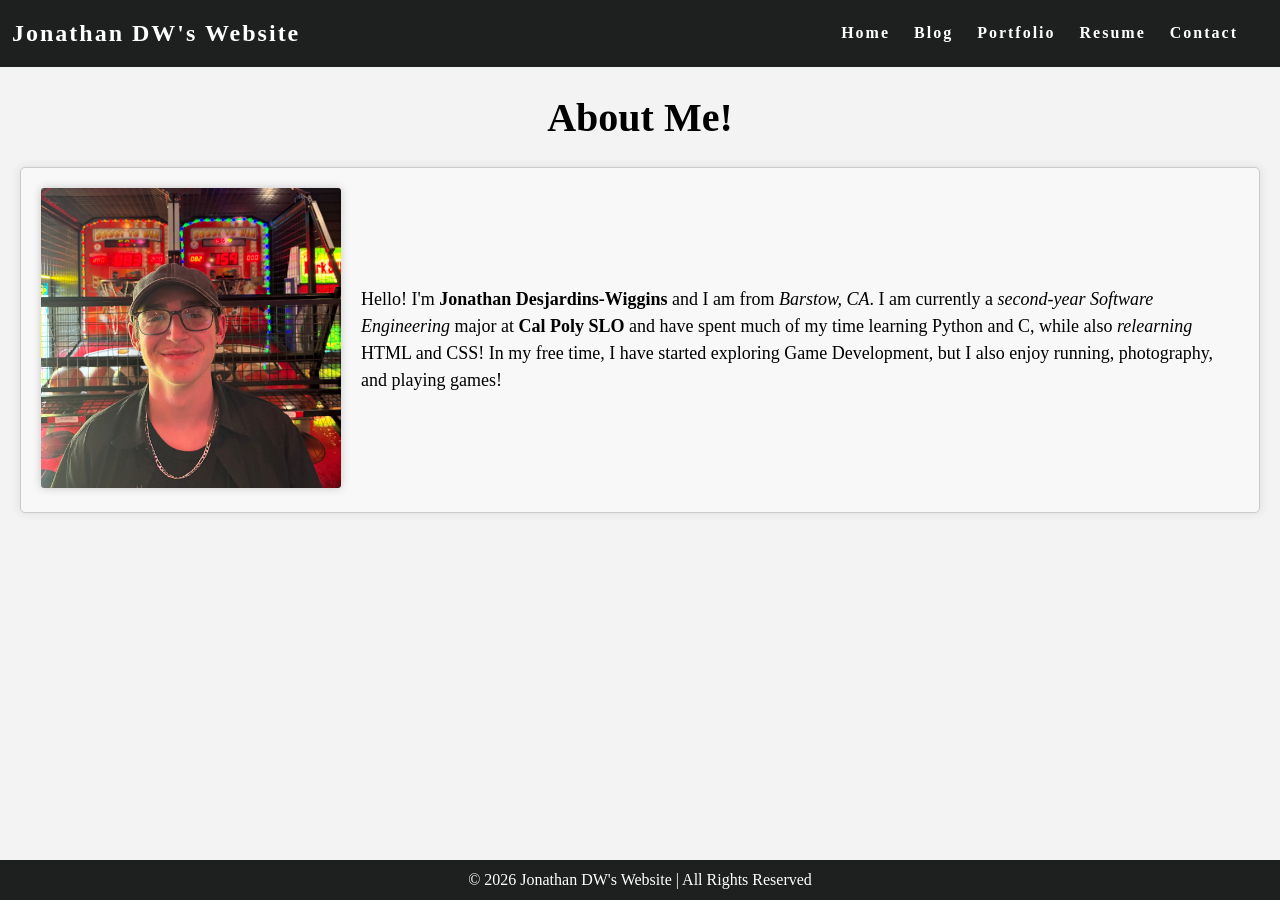
<file: index.html>
<!DOCTYPE html>
<html>
    <head>
        <title>Jonathan DW's Website</title>
        <link rel="stylesheet" href="styles.css" />
    </head>
    <body>
        <nav class="navbar">
            <h1 class="logo">
                <a href="index.html">Jonathan DW's Website</a>
            </h1>
            <ul class="nav-list">
                <li><a href="index.html">Home</a></li>
                <li><a href="blog.html">Blog</a></li>
                <li><a href="portfolio.html">Portfolio</a></li>
                <li><a href="resume.html">Resume</a></li>
                <li><a href="contact.html">Contact</a></li>
            </ul>
        </nav>
        <main>
            <h1 class="page-title">About Me!</h1>
            <div class="about">
                <div class="about-image">
                    <img src="images/me_arcade.jpeg" alt="Image of Jonathan DW at an arcade.">
                </div>
                <div class="about-text">
                    <p>Hello! I'm <strong>Jonathan Desjardins-Wiggins</strong> and I am from <em>Barstow, CA</em>. I am currently a 
                    <em>second-year Software Engineering</em> major at <strong>Cal Poly SLO</strong> and have spent much of my time 
                    learning Python and C, while also <em>relearning</em> HTML and CSS! In my free time, I have started exploring 
                    Game Development, but I also enjoy running, photography, and playing games!</p>
                </div>
            </div>
        </main>
        <footer class="footer">© 2026 Jonathan DW's Website | All Rights Reserved</footer>
    </body>
</html>
</file>
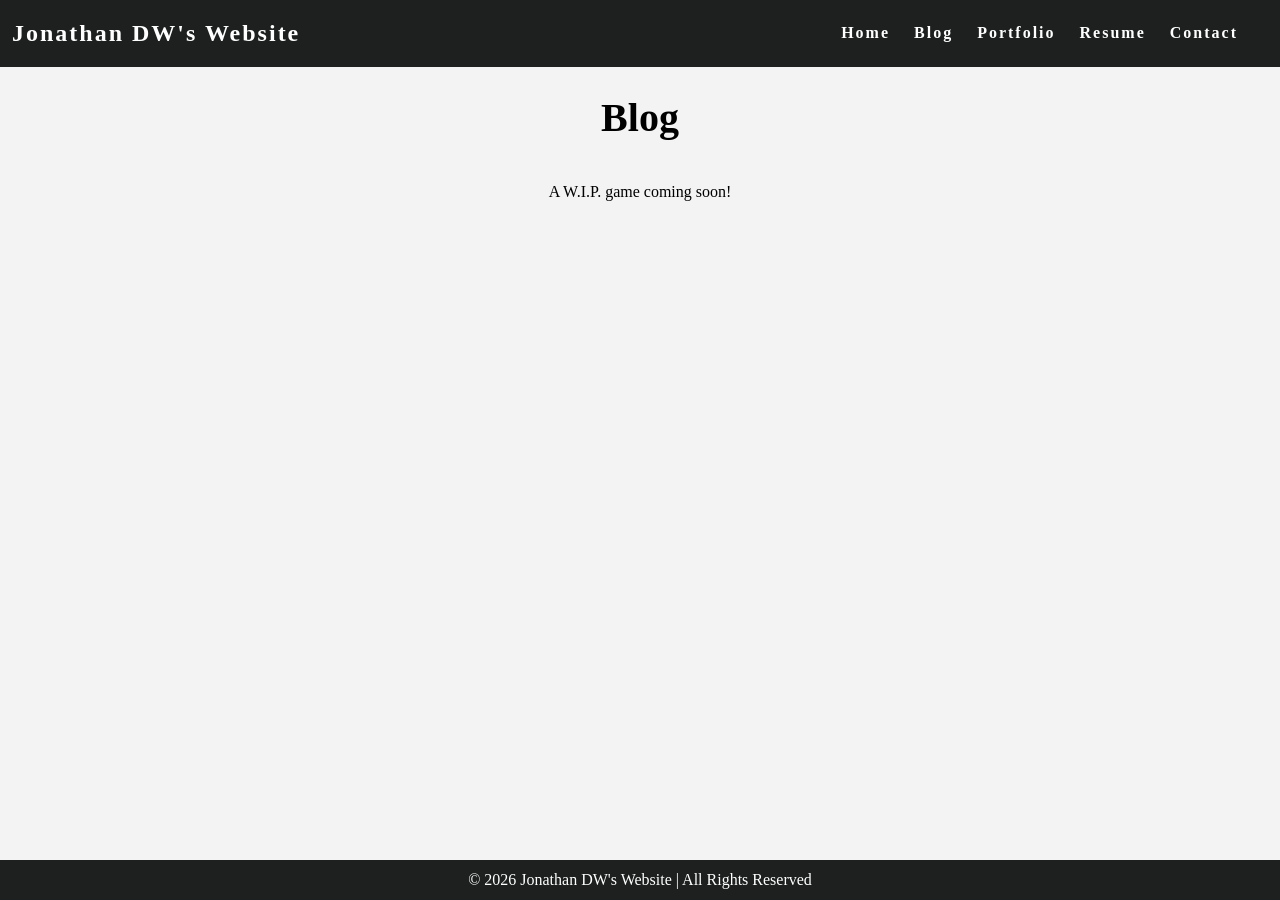
<file: blog.html>
<!DOCTYPE html>
<html>
    <head>
        <title>Jonathan DW's Website</title>
        <link rel="stylesheet" href="styles.css" />
    </head>
    <body>
        <nav class="navbar">
            <h1 class="logo">
                <a href="index.html">Jonathan DW's Website</a>
            </h1>
            <ul class="nav-list">
                <li><a href="index.html">Home</a></li>
                <li><a href="blog.html">Blog</a></li>
                <li><a href="portfolio.html">Portfolio</a></li>
                <li><a href="resume.html">Resume</a></li>
                <li><a href="contact.html">Contact</a></li>
            </ul>
        </nav>
        <main>
            <h1 class="page-title">Blog</h1>
            <p>A W.I.P. game coming soon!</p>
        </main>
        <footer class="footer">© 2026 Jonathan DW's Website | All Rights Reserved</footer>
    </body>
</html>
</file>
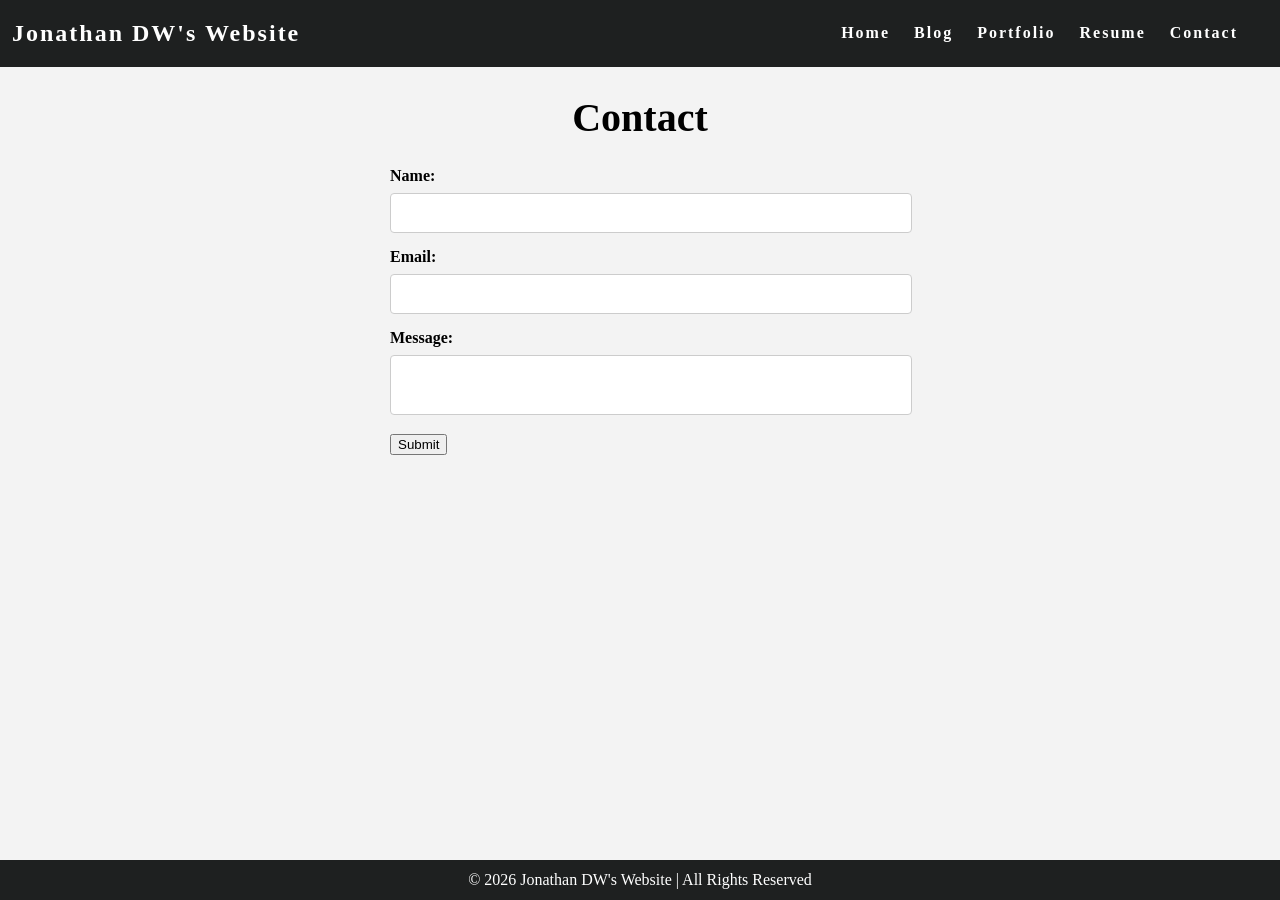
<file: contact.html>
<!DOCTYPE html>
<html>
    <head>
        <title>Jonathan DW's Website</title>
        <link rel="stylesheet" href="styles.css" />
    </head>
    <body>
        <nav class="navbar">
            <h1 class="logo">
                <a href="index.html">Jonathan DW's Website</a>
            </h1>
            <ul class="nav-list">
                <li><a href="index.html">Home</a></li>
                <li><a href="blog.html">Blog</a></li>
                <li><a href="portfolio.html">Portfolio</a></li>
                <li><a href="resume.html">Resume</a></li>
                <li><a href="contact.html">Contact</a></li>
            </ul>
        </nav>
        <main>
            <h1 class="page-title">Contact</h1>
                <form id="contact-form">
                    <label for="name">Name: </label>
                    <input type="text" id="name" name="name" required>
                    <label for="email">Email: </label>
                    <input type="email" id="email" name="email" required>
                    <label for="message">Message: </label>
                    <textarea id="message" name="message" required></textarea>
                    <input type="submit">
                </form>
        </main>
        <footer class="footer">© 2026 Jonathan DW's Website | All Rights Reserved</footer>
    </body>
</html>
</file>
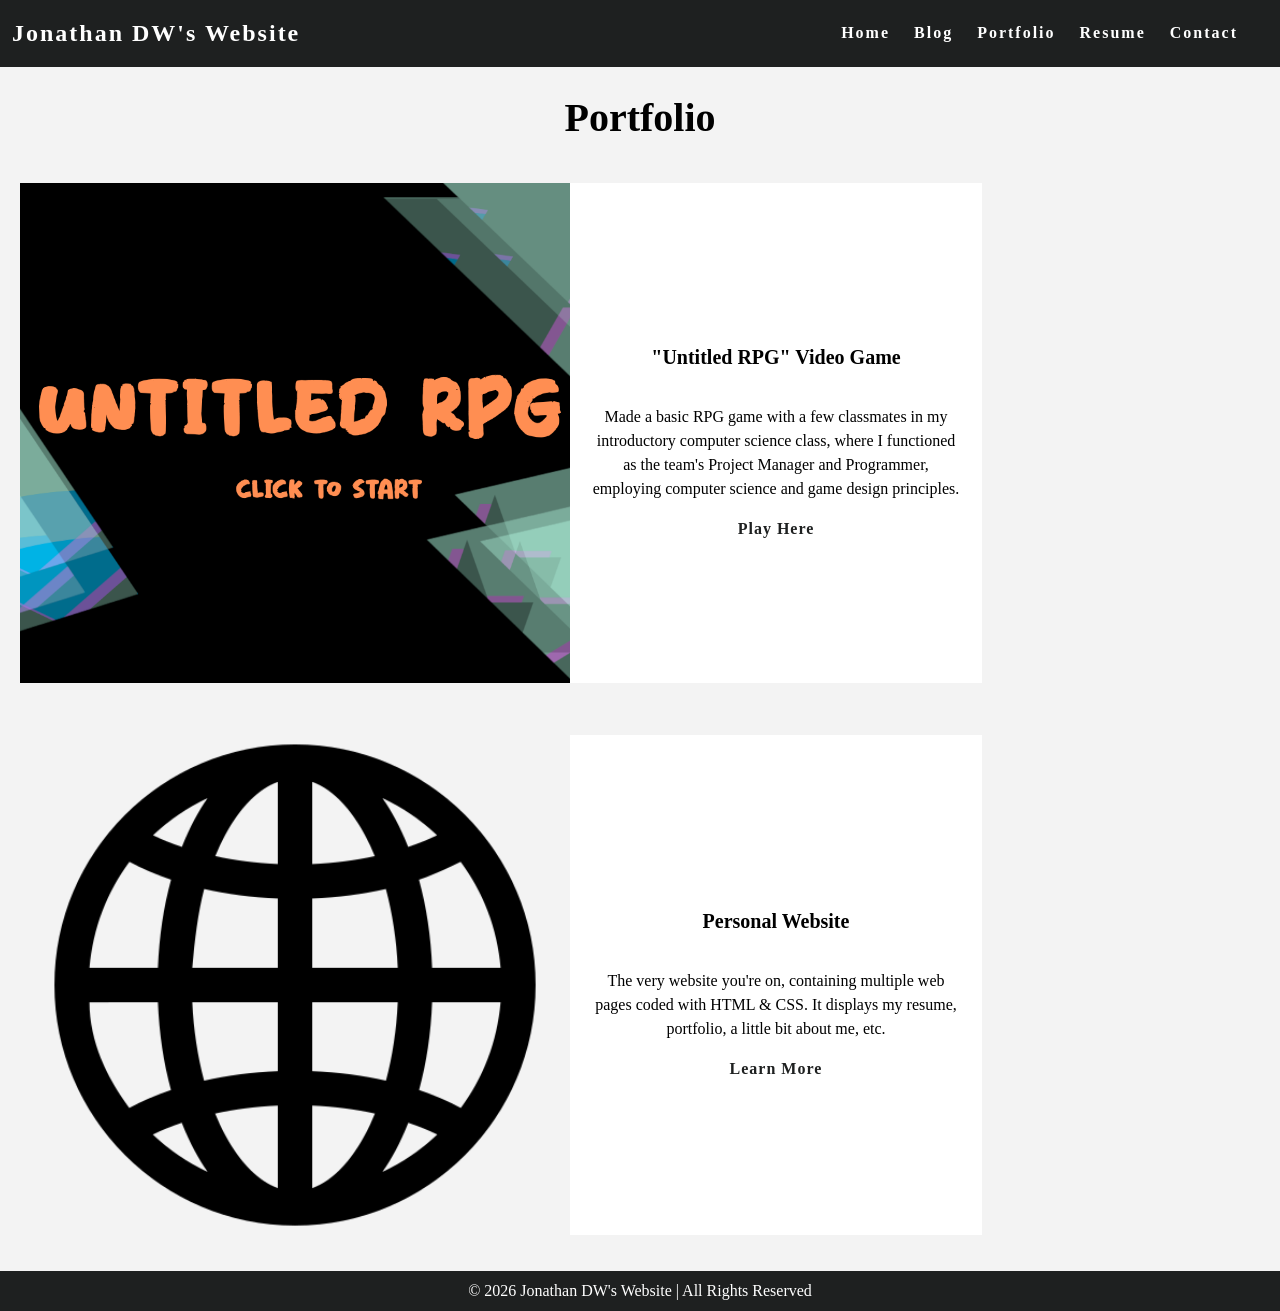
<file: portfolio.html>
<!DOCTYPE html>
<html>
    <head>
        <title>Jonathan DW's Website</title>
        <link rel="stylesheet" href="styles.css" />
    </head>
    <body>
        <nav class="navbar">
            <h1 class="logo">
                <a href="index.html">Jonathan DW's Website</a>
            </h1>
            <ul class="nav-list">
                <li><a href="index.html">Home</a></li>
                <li><a href="blog.html">Blog</a></li>
                <li><a href="portfolio.html">Portfolio</a></li>
                <li><a href="resume.html">Resume</a></li>
                <li><a href="contact.html">Contact</a></li>
            </ul>
        </nav>
        <main>
            <h1 class="page-title">Portfolio</h1>
            <div class="project">
                <div class="project-image">
                    <a href="https://gx.games/games/32bga1/untitled-rpg-cpslo-csc-123/tracks/457c7f42-a095-4812-9554-c25a867a8624/">
                        <img src="images/URPG_titlecard.png" width="300" alt="Title card of Untitled RPG.">
                    </a>
                </div>
                <div class="project-details">
                    <h2 class="project-name">"Untitled RPG" Video Game</h2>
                    <p class="project-description">Made a basic RPG game with a few classmates in my introductory
                        computer science class, where I functioned as the team's Project Manager and Programmer, employing
                        computer science and game design principles.</p>
                    <a href="https://gx.games/games/32bga1/untitled-rpg-cpslo-csc-123/tracks/457c7f42-a095-4812-9554-c25a867a8624/">
                        Play Here
                    </a>
                </div>
            </div>
            <div class="project">
                <div class="project-image">
                    <a href="index.html">
                        <img src="images/www.png" width="300" alt="Image of Jonathan DW at an arcade.">
                    </a>
                </div>
                <div class="project-details">
                    <h2 class="project-name">Personal Website</h2>
                    <p class="project-description">The very website you're on, containing multiple web pages coded with
                        HTML & CSS. It displays my resume, portfolio, a little bit about me, etc.</p>
                    <a href="index.html">Learn More</a>
                </div>
            </div>
        </main>
        <footer class="footer">© 2026 Jonathan DW's Website | All Rights Reserved</footer>
    </body>
</html>
</file>
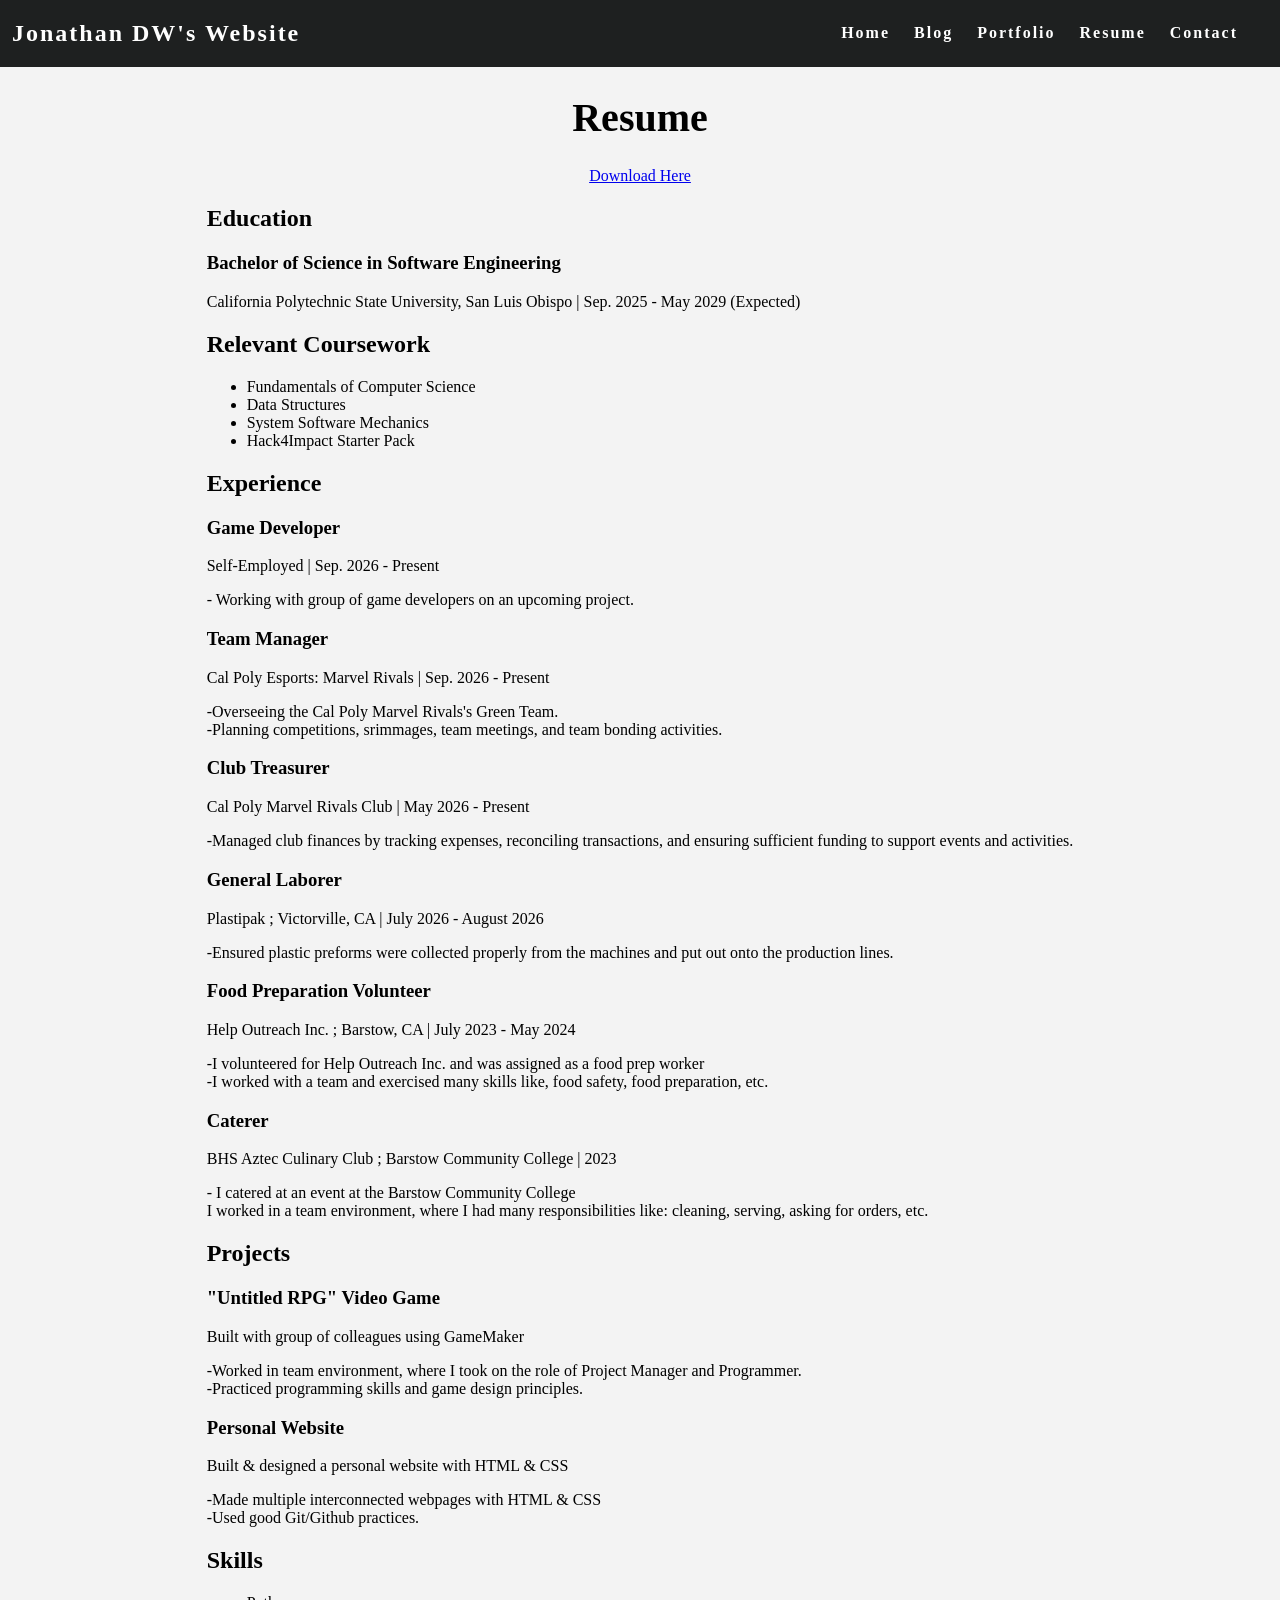
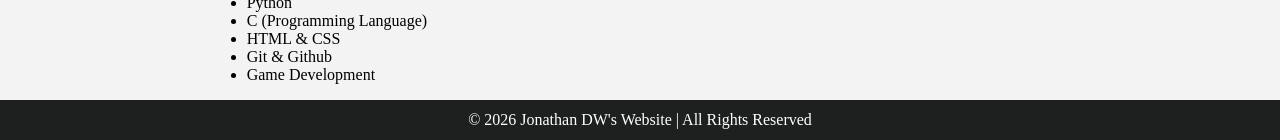
<file: resume.html>
<!DOCTYPE html>
<html>
    <head>
        <title>Jonathan DW's Website</title>
        <link rel="stylesheet" href="styles.css" />
    </head>
    <body>
        <nav class="navbar">
            <h1 class="logo">
                <a href="index.html">Jonathan DW's Website</a>
            </h1>
            <ul class="nav-list">
                <li><a href="index.html">Home</a></li>
                <li><a href="blog.html">Blog</a></li>
                <li><a href="portfolio.html">Portfolio</a></li>
                <li><a href="resume.html">Resume</a></li>
                <li><a href="contact.html">Contact</a></li>
            </ul>
        </nav>
        <main>
            <h1 class="page-title">Resume</h1>
            <a href="resume.pdf">Download Here</a>
            <div class="resume">
                <section class="section">
                    <h2 class="section-title">Education</h2>
                    <div class="entry">
                        <h3 class="entry-title">Bachelor of Science in Software Engineering</h3>
                        <p class="entry-info">California Polytechnic State University, San Luis Obispo
                             | Sep. 2025 - May 2029 (Expected)</p>
                    </div>
                </section>
                <section class="section">
                    <h2 class="section-title">Relevant Coursework</h2>
                    <ul class="course-list">
                        <li>Fundamentals of Computer Science</li>
                        <li>Data Structures</li>
                        <li>System Software Mechanics</li>
                        <li>Hack4Impact Starter Pack</li>
                    </ul>
                </section>
                <section class="section">
                    <h2 class="section-title">Experience</h2>
                    <div class="entry">
                        <h3 class="entry-title">Game Developer</h3>
                        <p class="entry-info">Self-Employed | Sep. 2026 - Present</p>
                        <p class="entry-description">- Working with group of game developers on an upcoming project.</p>
                        <h3 class="entry-title">Team Manager</h3>
                        <p class="entry-info">Cal Poly Esports: Marvel Rivals | Sep. 2026 - Present</p>
                        <p class="entry-description">-Overseeing the Cal Poly Marvel Rivals's Green Team.
                            <br>-Planning competitions, srimmages, team meetings, and team bonding activities.</p>
                        <h3 class="entry-title">Club Treasurer</h3>
                        <p class="entry-info">Cal Poly Marvel Rivals Club | May 2026 - Present</p>
                        <p class="entry-description">-Managed club finances by tracking expenses, reconciling transactions, and
                            ensuring sufficient funding to support events and activities.</p>
                        <h3 class="entry-title">General Laborer</h3>
                        <p class="entry-info">Plastipak ; Victorville, CA | July 2026 - August 2026</p>
                        <p class="entry-description">-Ensured plastic preforms were collected properly from the machines and 
                            put out onto the production lines.</p>
                        <h3 class="entry-title">Food Preparation Volunteer</h3>
                        <p class="entry-info">Help Outreach Inc. ; Barstow, CA | July 2023 - May 2024</p>
                        <p class="entry-description">-I volunteered for Help Outreach Inc. and was assigned as a food prep worker
                            <br>-I worked with a team and exercised many skills like, food safety, food preparation, etc.</p>
                        <h3 class="entry-title">Caterer</h3>
                        <p class="entry-info">BHS Aztec Culinary Club ; Barstow Community College | 2023</p>
                        <p class="entry-description">- I catered at an event at the Barstow Community College <br>
                            I worked in a team environment, where I had many responsibilities like: 
                            cleaning, serving, asking for orders, etc.</p>
                    </div>
                </section>
                <section class="section">
                    <h2 class="section-title">Projects</h2>
                    <div class="entry">
                        <h3 class="entry-title">"Untitled RPG" Video Game</h3>
                        <p class="entry-info">Built with group of colleagues using GameMaker</p>
                        <p class="entry-description">-Worked in team environment, where I took on the role of
                            Project Manager and Programmer.<br>-Practiced programming skills and game design principles.</p>
                        <h3 class="entry-title">Personal Website</h3>
                        <p class="entry-info">Built & designed a personal website with HTML & CSS</p>
                        <p class="entry-description">-Made multiple interconnected webpages with HTML & CSS<br>
                            -Used good Git/Github practices.</p>
                    </div>
                </section>
                <section class="section">
                    <h2 class="section-title">Skills</h2>
                    <ul class="skill-list">
                        <li>Python</li>
                        <li>C (Programming Language)</li>
                        <li>HTML & CSS</li>
                        <li>Git & Github</li>
                        <li>Game Development</li>
                    </ul>
                </section>
            </div>
        </main>
        <footer class="footer">© 2026 Jonathan DW's Website | All Rights Reserved</footer>
    </body>
</html>
</file>
<file: styles.css>
:root {
  /* variables */
    --cg-black: rgb(30, 32, 32);
    --cg-blue: rgb(36, 94, 255);
    --cg-grey: rgb(243, 243, 243);
    --cg-darkGrey: rgb(150, 150, 150);
    --cg-white: rgb(255, 255, 255);
}

html {
    height: 100%;
}

body {
    background: var(--cg-grey);
    position: relative;
    min-height: 100vh;
    padding: 0;
    margin: 0;
    font-family: Georgia;
}

/* CSS for navigation */

.navbar {
    position: -webkit-sticky;
    position: sticky;
    top: 0;
    width: 100%;
    height: 7%;
    z-index: 10;

    display: flex;
    justify-content: space-between;
    align-items: center;
    text-align: center;

    background-color: var(--cg-black);
    color: var(--cg-white);
    padding: 0px 0px;

  /* Debug border */
  /* border: solid red; */
}

.nav-list {
    display: flex;
    flex-direction: row;
    position: relative;
    right: 30px;
    list-style: none;

  /* Debug border */
  /* border: solid blue; */
}

.navbar a {
    color: var(--cg-white);
    font-weight: bold;
    margin: 0 12px;
    text-decoration: none;
    letter-spacing: 2px;

    font-family: verdana;
}

.navbar a:hover {
    color: var(--cg-darkGrey);
  /*text-decoration: underline;*/
}

.navbar a:active {
    color: var(--cg-darkGrey);
}

.logo a {
    font-family: Georgia;
}

.logo a:hover {
    text-decoration: None;
}

main {
    padding: 0 20px 40px 20px;
    display: flex;
    flex-direction: column;
    justify-content: center;
    align-items: center;
}

.page-title {
    display: flex;
    justify-content: center;
    font-size: 40px;
    font-family: Georgia;
}

/* CSS for portfolio grid */

.project {
    display: flex;
    flex-direction: row;
    max-width: 100%;
    margin: 1em 0 2em 0;

  /* Debug border */
  /* border: 2px solid blue; */
}

.item-link {
    width: 70%;

  /* Debug border */
  /* border: 2px solid red; */
}

.project-image img{
    object-fit: cover;
    width: 550px;
     height: 500px;
    flex-basis: 50px;
    flex-grow: 2;
  /* Debug border */
  /* border: 2px solid black; */
}

.project-details {
    display: flex;
    background-color: var(--cg-white);
    width: 30%;
    height: 500px;
    flex-shrink: 1;
    padding: 0 20px;
    margin: 0px;
    line-height: 1.5;
    overflow: scroll;

    flex-direction: column;
    text-align: center;
    justify-content: center;

  /* Debug border */
  /* border: 2px solid green; */
}

.project-details a {
    color: var(--cg-black);
    text-decoration: none;
    font-weight: bold;
    letter-spacing: 1px;
}

.project-details a:hover {
    color: var(--cg-blue);
    text-decoration: underline;
}

.project-details {
    font-weight: lighter;
}

.project-name {
    font-weight: bold;
    font-size: 20px;
}

/* CSS for home page */

.about {
    display: flex;
    align-items: center;
    justify-content: space-between;
    padding: 20px;
    background-color: #f8f8f8;
    border: 1px solid #ccc;
    border-radius: 5px;
    box-shadow: 0 0 10px rgba(0, 0, 0, 0.1);
}

.about-image img {
    width: 300px;
    border-radius: 3px;
    height: 300px;
    object-fit: cover;
    object-position: bottom center;
    box-shadow: 0 0 10px rgba(0, 0, 0, 0.2);
}

.about-text {
    flex: 1;
    margin-left: 20px;
}

.about-text h2 {
    font-size: 24px;
    margin-bottom: 10px;
}

.about-text p {
    font-size: 18px;
    line-height: 1.5;
}

/* CSS for resume page */

.button {
    background-color: var(--cg-black);
    border: none;
    color: var(--cg-white);

    font-family: monospace;

    padding: 5px 7px;
    text-align: center;

    border-radius: 2px;
}

.button:hover {
    background-color: var(--cg-blue);
}

.resume h2 {
    font-family: Georgia;
}

/* CSS for contact form */

label {
    display: block;
    margin-bottom: 8px;
    font-family: Georgia;
    font-weight: bold;
}

input[type="text"],
input[type="email"],
textarea {
    width: 100%;
    padding: 10px;
    margin-bottom: 15px;
    border: 1px solid #ccc;
    border-radius: 4px;
    font-size: 16px;
    resize: none;
}

/* Add some spacing to the form */
form {
    width: 500px;
    margin: 0 auto;
}

/* CSS for footer */

.footer {
    display: flex;
    justify-content: center;
    align-items: center;
    background-color: var(--cg-black);
    color: var(--cg-white);
    position: absolute;
    bottom: 0;
    width: 100%;
    height: 2.5rem;
}
</file>
